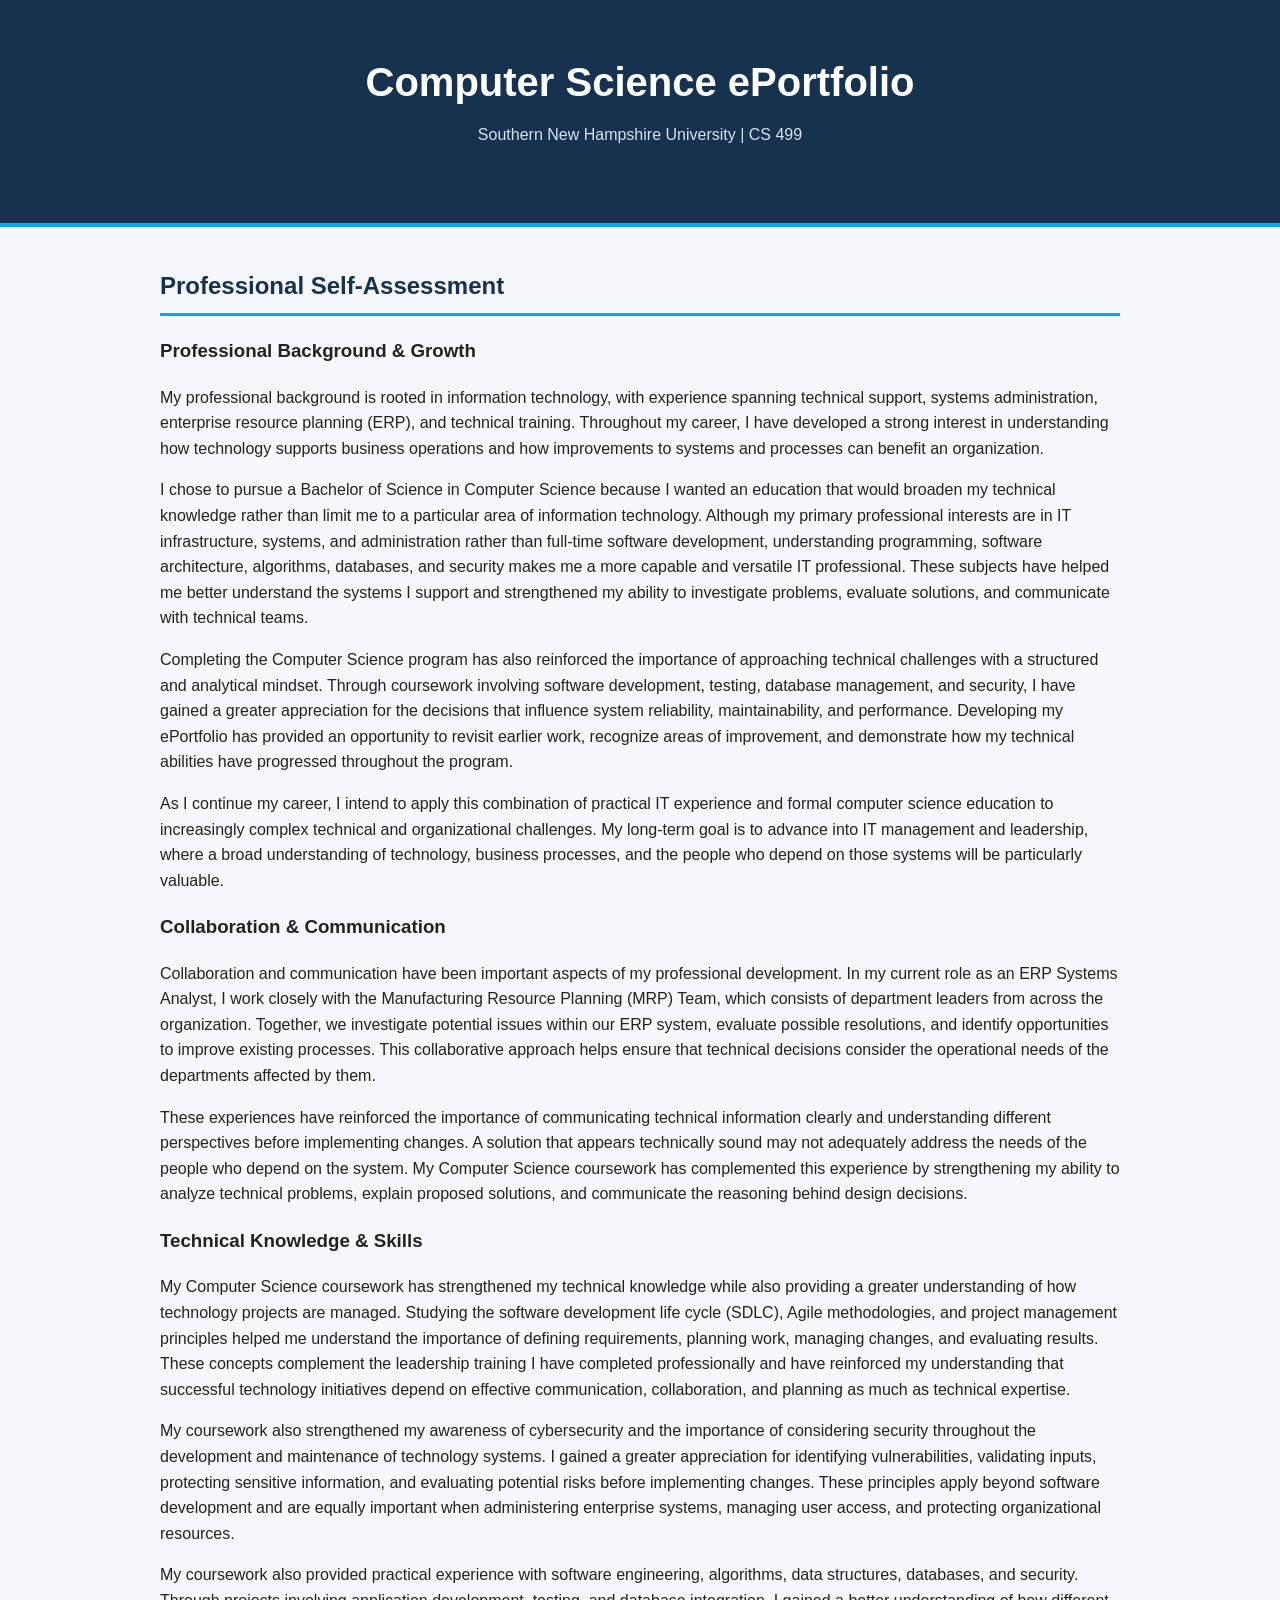
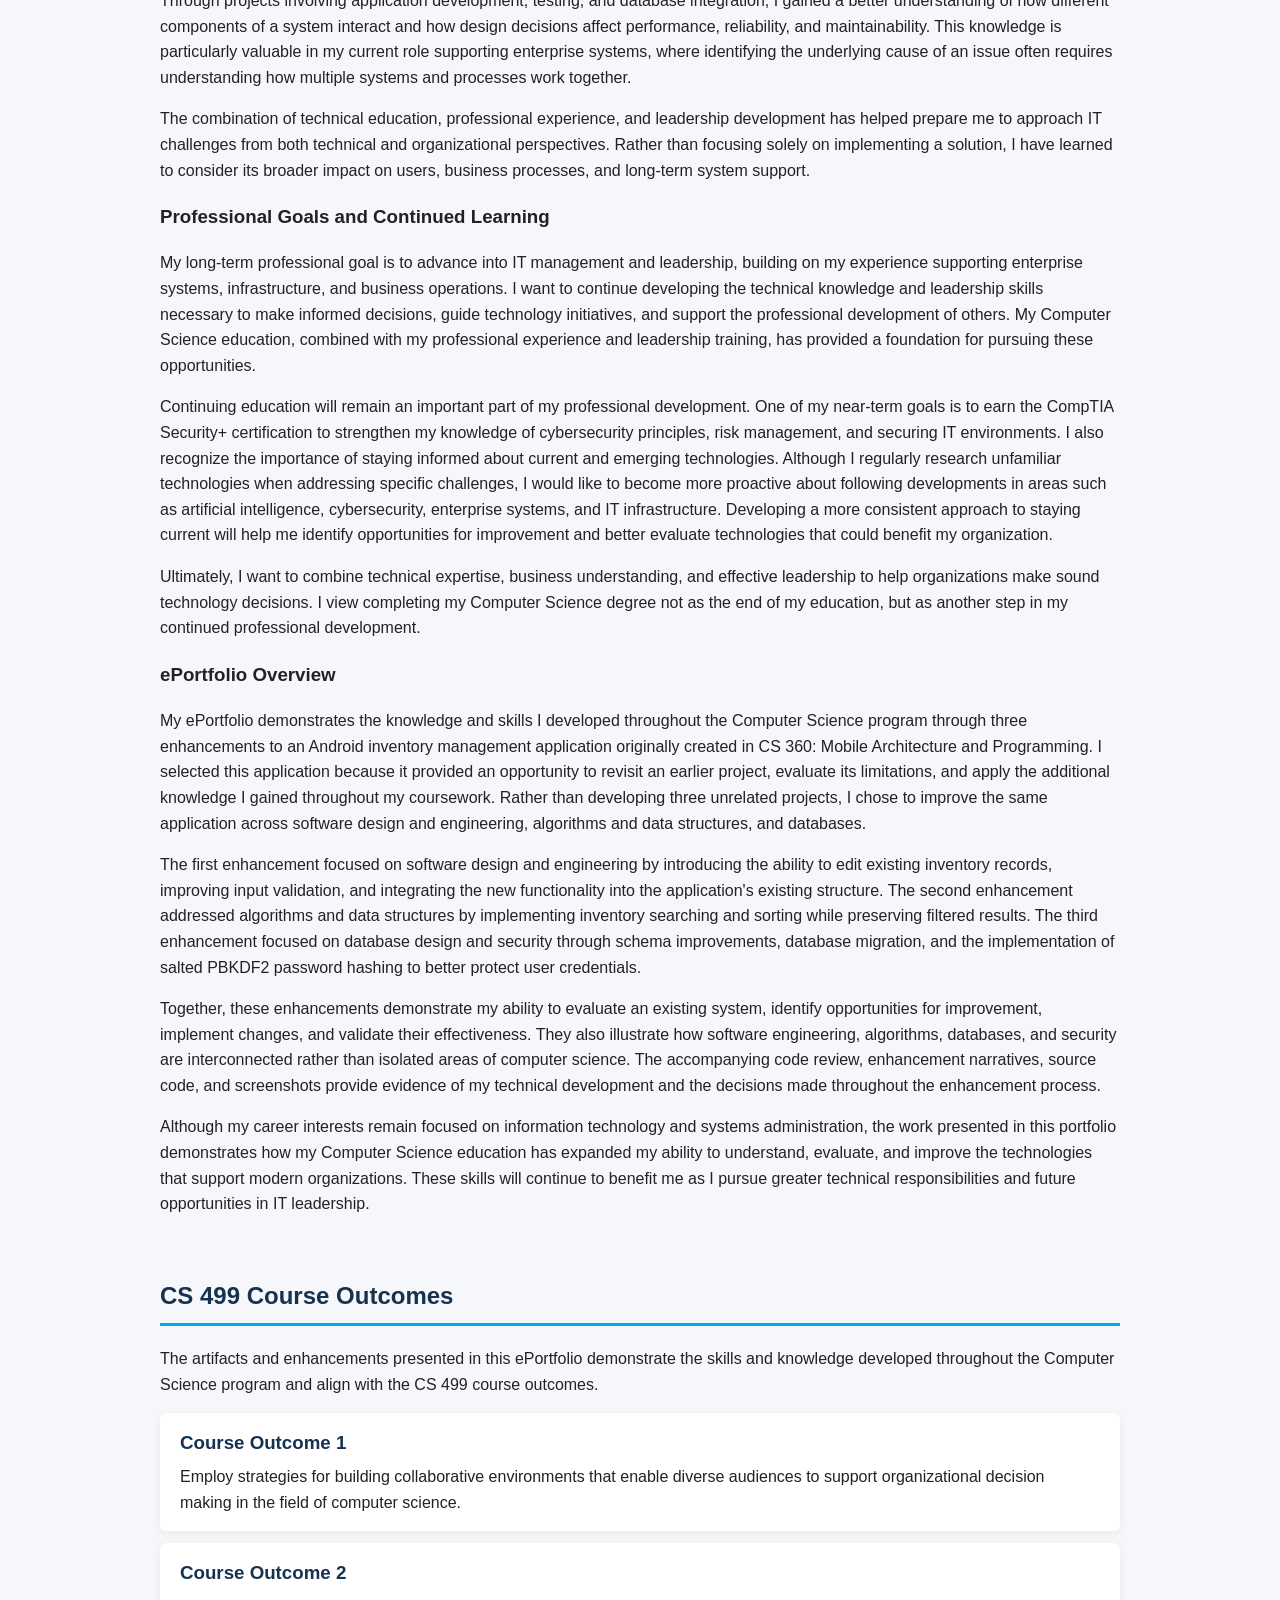
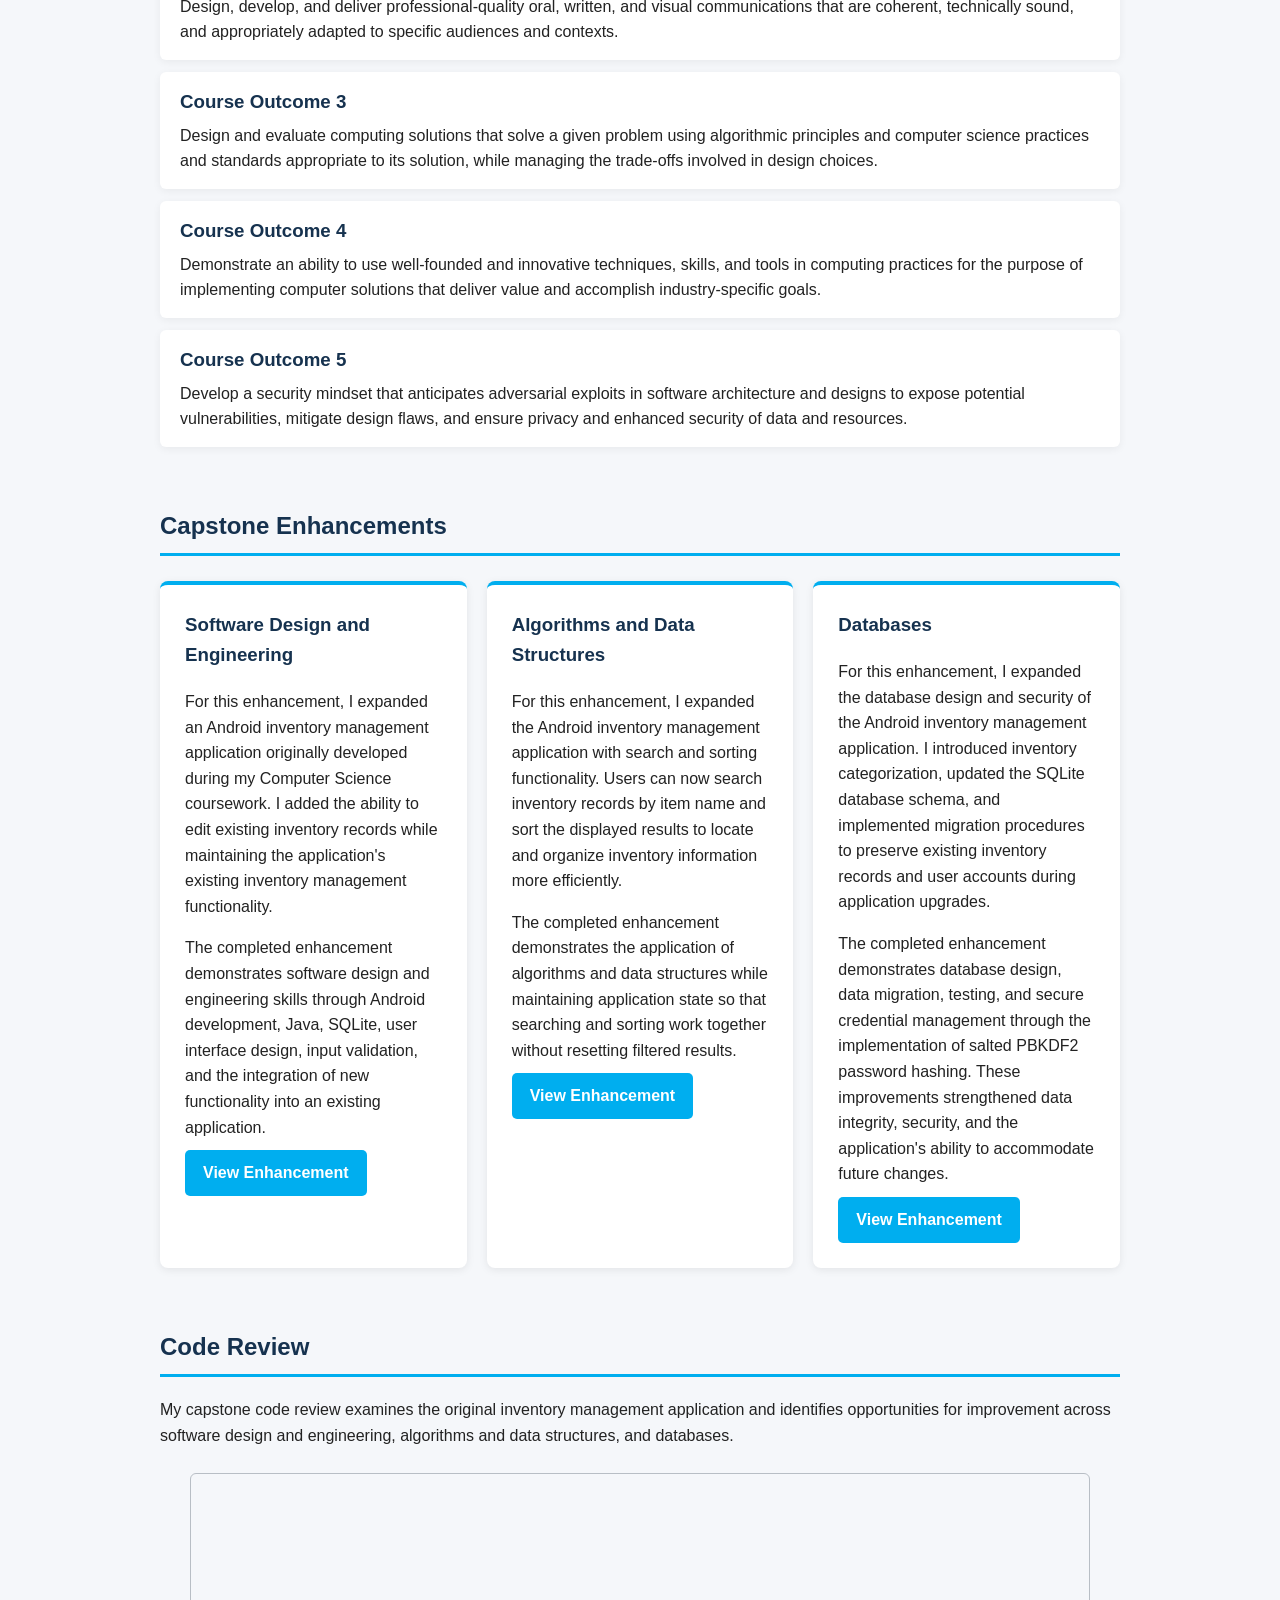
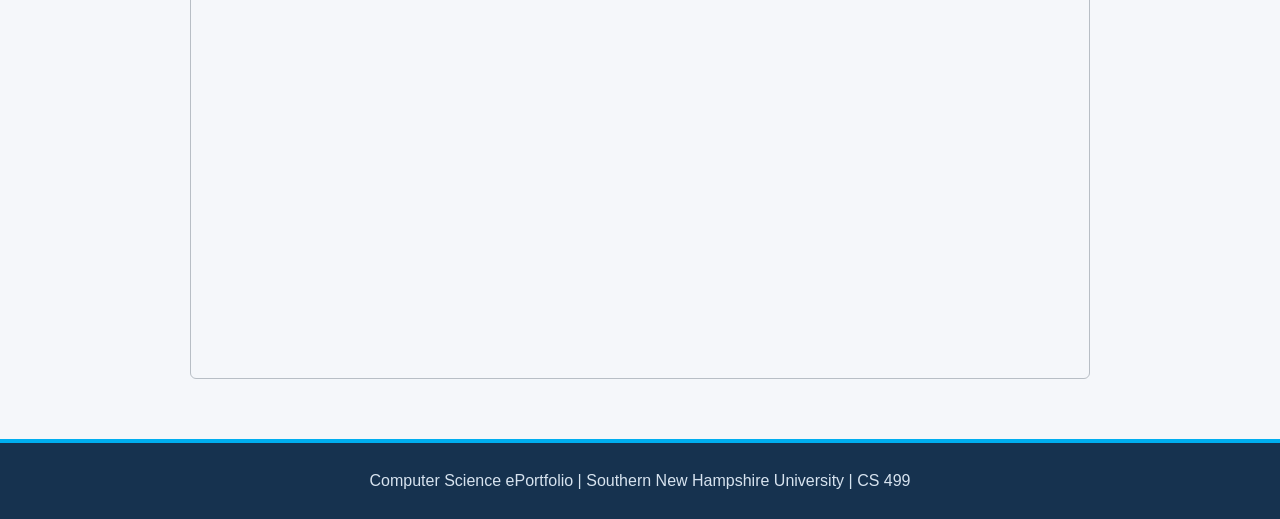
<file: index.html>
<!DOCTYPE html>
<html lang="en">
<head>
    <meta charset="UTF-8">
    <meta name="viewport" content="width=device-width, initial-scale=1.0">
    <title>Computer Science ePortfolio</title>
    <link rel="stylesheet" href="css/style.css">
</head>
<body>
    <header class="site-header">
        <div class="header-content">
            <h1>Computer Science ePortfolio</h1>
            <p>Southern New Hampshire University | CS 499</p>
        </div>
    </header>

<main>

    <section id="self-assessment">
        <h2>Professional Self-Assessment</h2>
        <h3>Professional Background & Growth</h3>
        <p>
        My professional background is rooted in information technology, with experience spanning technical
        support, systems administration, enterprise resource planning (ERP), and technical training.
        Throughout my career, I have developed a strong interest in understanding how technology supports
        business operations and how improvements to systems and processes can benefit an organization.
        </p>
        <p>
        I chose to pursue a Bachelor of Science in Computer Science because I wanted an education that would
        broaden my technical knowledge rather than limit me to a particular area of information technology.
        Although my primary professional interests are in IT infrastructure, systems, and administration
        rather than full-time software development, understanding programming, software architecture, algorithms,
        databases, and security makes me a more capable and versatile IT professional. These subjects have helped
        me better understand the systems I support and strengthened my ability to investigate problems, evaluate
        solutions, and communicate with technical teams.
        </p>
        <p>
        Completing the Computer Science program has also reinforced the importance of approaching technical
        challenges with a structured and analytical mindset. Through coursework involving software development,
        testing, database management, and security, I have gained a greater appreciation for the decisions that
        influence system reliability, maintainability, and performance. Developing my ePortfolio has provided an
        opportunity to revisit earlier work, recognize areas of improvement, and demonstrate how my technical
        abilities have progressed throughout the program.
        </p>
        <p>
        As I continue my career, I intend to apply this combination of practical IT experience and formal computer
        science education to increasingly complex technical and organizational challenges. My long-term goal is to
        advance into IT management and leadership, where a broad understanding of technology, business processes,
        and the people who depend on those systems will be particularly valuable.
        </p>
        <h3>Collaboration & Communication</h3>
        <p>
        Collaboration and communication have been important aspects of my professional development. In my current
        role as an ERP Systems Analyst, I work closely with the Manufacturing Resource Planning (MRP) Team, which
        consists of department leaders from across the organization. Together, we investigate potential issues within
        our ERP system, evaluate possible resolutions, and identify opportunities to improve existing processes. This
        collaborative approach helps ensure that technical decisions consider the operational needs of the departments
        affected by them.
        </p>
        <p>
        These experiences have reinforced the importance of communicating technical information clearly and
        understanding different perspectives before implementing changes. A solution that appears technically sound may
        not adequately address the needs of the people who depend on the system. My Computer Science coursework has
        complemented this experience by strengthening my ability to analyze technical problems, explain proposed
        solutions, and communicate the reasoning behind design decisions.
        </p>
        <h3>Technical Knowledge & Skills</h3>
        <p>
        My Computer Science coursework has strengthened my technical knowledge while also providing a greater
        understanding of how technology projects are managed. Studying the software development life cycle (SDLC),
        Agile methodologies, and project management principles helped me understand the importance of defining
        requirements, planning work, managing changes, and evaluating results. These concepts complement the leadership
        training I have completed professionally and have reinforced my understanding that successful technology
        initiatives depend on effective communication, collaboration, and planning as much as technical expertise.
        </p>
        <p>
        My coursework also strengthened my awareness of cybersecurity and the importance of considering security
        throughout the development and maintenance of technology systems. I gained a greater appreciation for
        identifying vulnerabilities, validating inputs, protecting sensitive information, and evaluating potential
        risks before implementing changes. These principles apply beyond software development and are equally
        important when administering enterprise systems, managing user access, and protecting organizational resources.
        </p>
        <p>
        My coursework also provided practical experience with software engineering, algorithms, data structures,
        databases, and security. Through projects involving application development, testing, and database integration,
        I gained a better understanding of how different components of a system interact and how design decisions affect
        performance, reliability, and maintainability. This knowledge is particularly valuable in my current role
        supporting enterprise systems, where identifying the underlying cause of an issue often requires understanding
        how multiple systems and processes work together.
        </p>
        <p>
        The combination of technical education, professional experience, and leadership development has helped prepare me
        to approach IT challenges from both technical and organizational perspectives. Rather than focusing solely on
        implementing a solution, I have learned to consider its broader impact on users, business processes, and
        long-term system support.
        </p>
        <h3>Professional Goals and Continued Learning</h3>
        <p>
        My long-term professional goal is to advance into IT management and leadership, building on my experience
        supporting enterprise systems, infrastructure, and business operations. I want to continue developing the
        technical knowledge and leadership skills necessary to make informed decisions, guide technology initiatives,
        and support the professional development of others. My Computer Science education, combined with my professional
        experience and leadership training, has provided a foundation for pursuing these opportunities.
        </p>
        <p>
        Continuing education will remain an important part of my professional development. One of my near-term goals is
        to earn the CompTIA Security+ certification to strengthen my knowledge of cybersecurity principles, risk
        management, and securing IT environments. I also recognize the importance of staying informed about current and
        emerging technologies. Although I regularly research unfamiliar technologies when addressing specific challenges,
        I would like to become more proactive about following developments in areas such as artificial intelligence,
        cybersecurity, enterprise systems, and IT infrastructure. Developing a more consistent approach to staying current
        will help me identify opportunities for improvement and better evaluate technologies that could benefit my organization.
        </p>
        <p>
        Ultimately, I want to combine technical expertise, business understanding, and effective leadership to help
        organizations make sound technology decisions. I view completing my Computer Science degree not as the end of my
        education, but as another step in my continued professional development.
        </p>
        <h3>ePortfolio Overview</h3>
        <p>
        My ePortfolio demonstrates the knowledge and skills I developed throughout the Computer Science program through
        three enhancements to an Android inventory management application originally created in CS 360: Mobile Architecture
        and Programming. I selected this application because it provided an opportunity to revisit an earlier project,
        evaluate its limitations, and apply the additional knowledge I gained throughout my coursework. Rather than developing
        three unrelated projects, I chose to improve the same application across software design and engineering, algorithms
        and data structures, and databases.
        </p>
        <p>
        The first enhancement focused on software design and engineering by introducing the ability to edit existing inventory
        records, improving input validation, and integrating the new functionality into the application's existing structure.
        The second enhancement addressed algorithms and data structures by implementing inventory searching and sorting while
        preserving filtered results. The third enhancement focused on database design and security through schema improvements,
        database migration, and the implementation of salted PBKDF2 password hashing to better protect user credentials.
        </p>
        <p>
        Together, these enhancements demonstrate my ability to evaluate an existing system, identify opportunities for
        improvement, implement changes, and validate their effectiveness. They also illustrate how software engineering,
        algorithms, databases, and security are interconnected rather than isolated areas of computer science. The accompanying
        code review, enhancement narratives, source code, and screenshots provide evidence of my technical development and the
        decisions made throughout the enhancement process.
        </p>
        <p>
        Although my career interests remain focused on information technology and systems administration, the work presented
        in this portfolio demonstrates how my Computer Science education has expanded my ability to understand, evaluate, and
        improve the technologies that support modern organizations. These skills will continue to benefit me as I pursue
        greater technical responsibilities and future opportunities in IT leadership.
        </p>
    </section>

    <section id="outcomes">
    <h2>CS 499 Course Outcomes</h2>
    <p>
        The artifacts and enhancements presented in this ePortfolio
        demonstrate the skills and knowledge developed throughout the
        Computer Science program and align with the CS 499 course outcomes.
    </p>
    <div class="outcomes-grid">
        <div class="outcome">
            <h3>Course Outcome 1</h3>
            <p>
                Employ strategies for building collaborative environments that enable
                diverse audiences to support organizational decision making in the field
                of computer science.
            </p>
        </div>

        <div class="outcome">
            <h3>Course Outcome 2</h3>
            <p>
                Design, develop, and deliver professional-quality oral, written, and
                visual communications that are coherent, technically sound, and appropriately
                adapted to specific audiences and contexts.
            </p>
        </div>

        <div class="outcome">
            <h3>Course Outcome 3</h3>
            <p>
                Design and evaluate computing solutions that solve a given problem
                using algorithmic principles and computer science practices and
                standards appropriate to its solution, while managing the trade-offs involved
                in design choices.
            </p>
        </div>

        <div class="outcome">
            <h3>Course Outcome 4</h3>
            <p>
                Demonstrate an ability to use well-founded and innovative techniques,
                skills, and tools in computing practices for the purpose of implementing
                computer solutions that deliver value and accomplish industry-specific goals.
            </p>
        </div>

        <div class="outcome">
            <h3>Course Outcome 5</h3>
            <p>
                Develop a security mindset that anticipates adversarial exploits in
                software architecture and designs to expose potential vulnerabilities,
                mitigate design flaws, and ensure privacy and enhanced security of data
                and resources.
            </p>
        </div>

    </div>
    </section>

    <section id="enhancements">
        <h2>Capstone Enhancements</h2>

        <div class="enhancement-grid">
            <article class="enhancement-card">
                <h3>Software Design and Engineering</h3>
                <p>
                    For this enhancement, I expanded an Android inventory management
                    application originally developed during my Computer Science
                    coursework. I added the ability to edit existing inventory records
                    while maintaining the application's existing inventory management
                    functionality.
                </p>
                <p>
                    The completed enhancement demonstrates software design and engineering
                    skills through Android development, Java, SQLite, user interface design,
                    input validation, and the integration of new functionality into an
                    existing application.
                </p>
                <a href="software-engineering.html" class="button">View Enhancement</a>
            </article>

            <article class="enhancement-card">
                <h3>Algorithms and Data Structures</h3>
                <p>
                    For this enhancement, I expanded the Android inventory management
                    application with search and sorting functionality. Users can now search
                    inventory records by item name and sort the displayed results to locate
                    and organize inventory information more efficiently.
                </p>
                <p>
                    The completed enhancement demonstrates the application of algorithms
                    and data structures while maintaining application state so that searching
                    and sorting work together without resetting filtered results.
                </p>
                <a href="algorithms-data-structures.html" class="button">View Enhancement</a>
            </article>

            <article class="enhancement-card">
                <h3>Databases</h3>
                <p>
                For this enhancement, I expanded the database design and security of the Android
                inventory management application. I introduced inventory categorization, updated
                the SQLite database schema, and implemented migration procedures to preserve
                existing inventory records and user accounts during application upgrades.
                </p>
                <p>
                The completed enhancement demonstrates database design, data migration, testing,
                and secure credential management through the implementation of salted PBKDF2
                password hashing. These improvements strengthened data integrity, security, and
                the application's ability to accommodate future changes.
                </p>
                <a href="databases.html" class="button">View Enhancement</a>
            </article>
        </div>
    </section>

    <section id="code-review">
        <h2>Code Review</h2>
        <p>
            My capstone code review examines the original inventory management
            application and identifies opportunities for improvement across
            software design and engineering, algorithms and data structures,
            and databases.
        </p>
        
        <div class="video-container">
            <iframe src="https://www.youtube.com/embed/sJxHbrLyWZ0" title="CS 499 Capstone Code Review"
            allow="accelerometer; autoplay; clipboard-write; encrypted-media; gyroscope; picture-in-picture"
            allowfullscreen>
            </iframe>
        </div>
    </section>

</main>
<footer>
    <p>
        Computer Science ePortfolio |
        Southern New Hampshire University |
        CS 499
    </p>
</footer>
</body>
</html>
</file>
<file: css/style.css>
* {
    box-sizing: border-box;
}

html {
    scroll-behavior: smooth;
}

body {
    margin: 0;
    font-family: Arial, Helvetica, sans-serif;
    line-height: 1.6;
    color: #222;
    background-color: #f5f7fa;
}


/* ================================
   Header
   ================================ */

.site-header {
    background-color: #16324f;
    color: white;
    padding: 50px 20px;
    text-align: center;
    border-bottom: 4px solid #00AEEF;
}

.header-content {
    max-width: 1000px;
    margin: 0 auto;
}

.site-header h1 {
    margin: 0;
    font-size: 2.5rem;
}

.site-header p {
    margin: 8px 0 25px;
    color: #d7e3ef;
}


/* ================================
   Navigation
   ================================ */

nav {
    display: flex;
    justify-content: center;
    gap: 30px;
    flex-wrap: wrap;
}

nav a {
    color: white;
    text-decoration: none;
    font-weight: bold;
    transition: color 0.2s ease;
}

nav a:hover {
    color: #00AEEF;
}


/* ================================
   Main Content
   ================================ */

main {
    max-width: 1000px;
    margin: 40px auto;
    padding: 0 20px;
}

section {
    margin-bottom: 60px;
    scroll-margin-top: 20px;
}

section h2 {
    color: #16324f;
    border-bottom: 3px solid #00AEEF;
    padding-bottom: 8px;
    margin-bottom: 20px;
}


/* ================================
   Enhancement Cards
   ================================ */

.enhancement-grid {
    display: grid;
    grid-template-columns: repeat(3, 1fr);
    gap: 20px;
    margin-top: 25px;
}

.enhancement-card {
    background-color: white;
    padding: 25px;
    border-radius: 8px;
    border-top: 4px solid #00AEEF;
    box-shadow: 0 2px 8px rgba(0, 0, 0, 0.08);
    transition:
        transform 0.2s ease,
        box-shadow 0.2s ease;
}

.enhancement-card:hover {
    transform: translateY(-4px);
    box-shadow: 0 6px 16px rgba(0, 0, 0, 0.12);
}

.enhancement-card h3 {
    margin-top: 0;
    color: #16324f;
}

.enhancement-card p {
    margin-bottom: 0;
}


/* ================================
   Links
   ================================ */

main a {
    color: #007fae;
    text-decoration: none;
}

main a:hover {
    color: #00AEEF;
    text-decoration: underline;
}


/* ================================
   Buttons
   ================================ */

.button {
    display: inline-block;
    background-color: #00AEEF;
    color: #ffffff;
    padding: 10px 18px;
    margin-top: 10px;
    border-radius: 5px;
    text-decoration: none;
    font-weight: bold;
    transition:
        background-color 0.2s ease,
        transform 0.2s ease;
}

.button:hover {
    background-color: #008fc4;
    color: #ffffff;
    text-decoration: none;
    transform: translateY(-2px);
}


/* ================================
   Footer
   ================================ */

footer {
    background-color: #16324f;
    color: #d7e3ef;
    text-align: center;
    padding: 25px 20px;
    margin-top: 60px;
    border-top: 4px solid #00AEEF;
}

footer p {
    margin: 0;
}


/* ================================
   Mobile / Responsive Layout
   ================================ */

@media (max-width: 750px) {

    .site-header {
        padding: 35px 20px;
    }

    .site-header h1 {
        font-size: 2rem;
    }

    nav {
        gap: 15px;
    }

    .enhancement-grid {
        grid-template-columns: 1fr;
    }

    main {
        margin-top: 30px;
    }
}

/* ================================
   Artifact Page
   ================================ */

.skills-grid {
    display: grid;
    grid-template-columns: repeat(2, 1fr);
    gap: 20px;
    margin-top: 25px;
}

.skill-item {
    background-color: white;
    padding: 20px;
    border-left: 4px solid #00AEEF;
    border-radius: 6px;
    box-shadow: 0 2px 8px rgba(0, 0, 0, 0.06);
}

.skill-item h3 {
    color: #16324f;
    margin-top: 0;
    margin-bottom: 8px;
}

.skill-item p {
    margin-bottom: 0;
}

.outcome {
    background-color: white;
    padding: 15px 20px;
    margin-bottom: 12px;
    border-radius: 6px;
    box-shadow: 0 2px 8px rgba(0, 0, 0, 0.06);
}

.outcome h3 {
    color: #16324f;
    margin: 0 0 6px;
}

.outcome p {
    margin: 0;
}

.artifact-links {
    display: flex;
    gap: 15px;
    flex-wrap: wrap;
    margin-top: 20px;
}

.portfolio-return {
    text-align: center;
    margin-top: 70px;
}

@media (max-width: 750px) {

    .skills-grid {
        grid-template-columns: 1fr;
    }
}

/* ================================
   Application Screenshots
   ================================ */

.screenshot-grid {
    display: grid;
    grid-template-columns: repeat(3, minmax(0, 1fr));
    gap: 25px;
    margin-top: 30px;
    align-items: start;
}

.screenshot-card {
    margin: 0;
    background-color: white;
    padding: 15px;
    border-radius: 8px;
    border-top: 4px solid #00AEEF;
    box-shadow: 0 2px 8px rgba(0, 0, 0, 0.08);
}

.screenshot-card img {
    display: block;
    width: 100%;
    max-width: 260px;
    height: auto;
    margin: 0 auto;

    border: 2px solid #b8bec5;
    padding: 2px;
    background-color: #ffffff;
    border-radius: 4px;
}

.screenshot-card figcaption {
    padding: 15px 5px 5px;
    font-size: 0.95rem;
    line-height: 1.5;
}

.screenshot-card figcaption strong {
    display: block;
    color: #16324f;
    font-size: 1.05rem;
    margin-bottom: 5px;
}

@media (max-width: 750px) {

    .screenshot-grid {
        grid-template-columns: 1fr;
    }

    .screenshot-card {
        max-width: 450px;
        margin-left: auto;
        margin-right: auto;
    }

    .screenshot-card img {
        max-width: 300px;
    }
}

/* ================================
   Code Review Video
   ================================ */

.video-container {
    width: 100%;
    max-width: 900px;
    margin: 25px auto 0;
    aspect-ratio: 16 / 9;
}

.video-container iframe {
    display: block;
    width: 100%;
    height: 100%;
    border: 1px solid #b8bec5;
    border-radius: 6px;
}

/* Screenshot lightbox */
.screenshot-card img {
    cursor: zoom-in;
}

.lightbox {
    display: none;
    position: fixed;
    inset: 0;
    z-index: 9999;
    background: rgba(0, 0, 0, 0.85);
    align-items: center;
    justify-content: center;
    padding: 20px;
}

.lightbox.active {
    display: flex;
}

.lightbox img {
    max-width: 95%;
    max-height: 90vh;
    object-fit: contain;
    border-radius: 6px;
    cursor: zoom-out;
}
</file>
